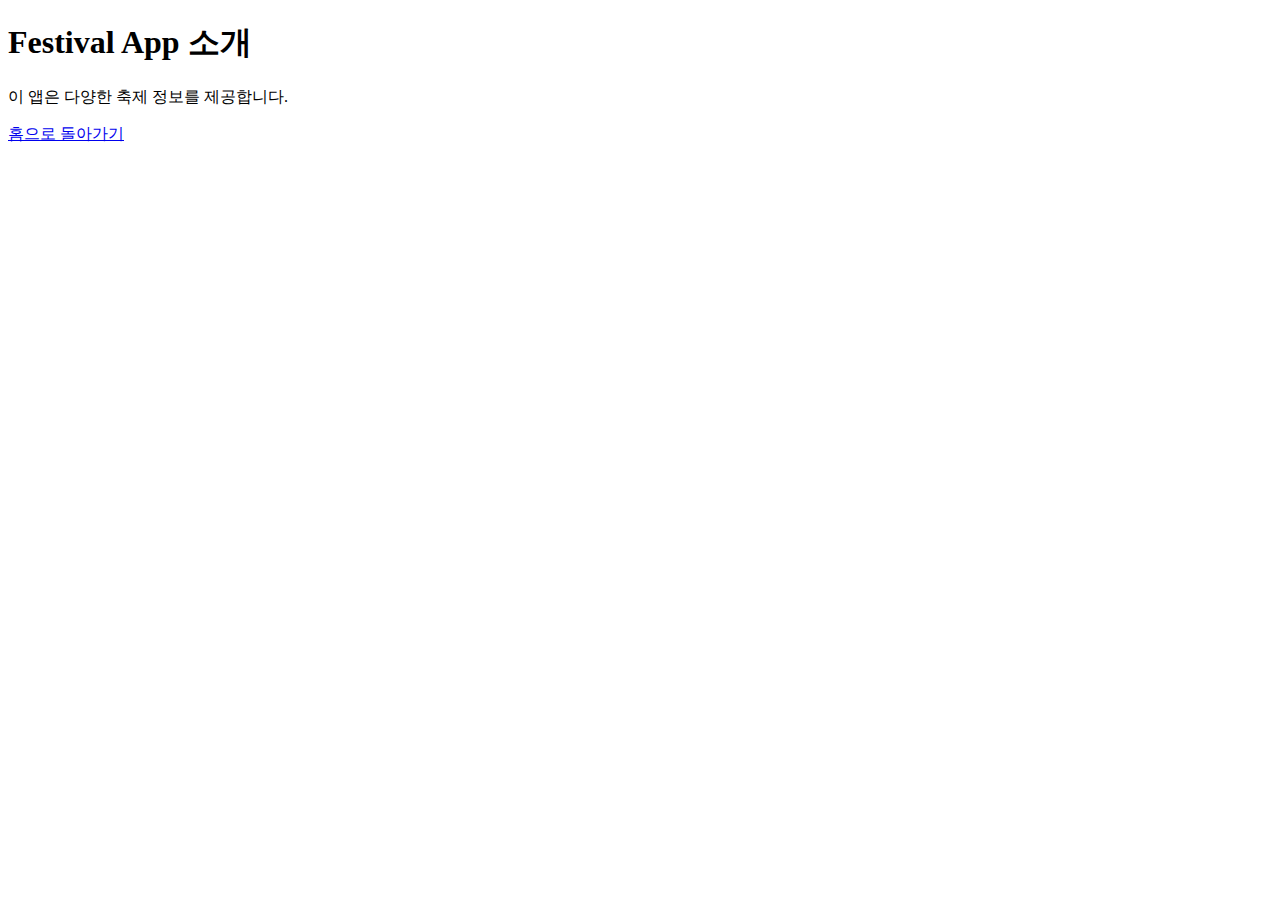
<file: templates/about.html>
<!DOCTYPE html>
<html lang="ko">
<head>
    <meta charset="UTF-8">
    <meta name="viewport" content="width=device-width, initial-scale=1.0">
    <title>About Festival App</title>
    
</head>
<body>
    <h1>Festival App 소개</h1>
    <p>이 앱은 다양한 축제 정보를 제공합니다.</p>
    <a href="{{ url_for('home') }}">홈으로 돌아가기</a>
    
</body>
</html>
</file>
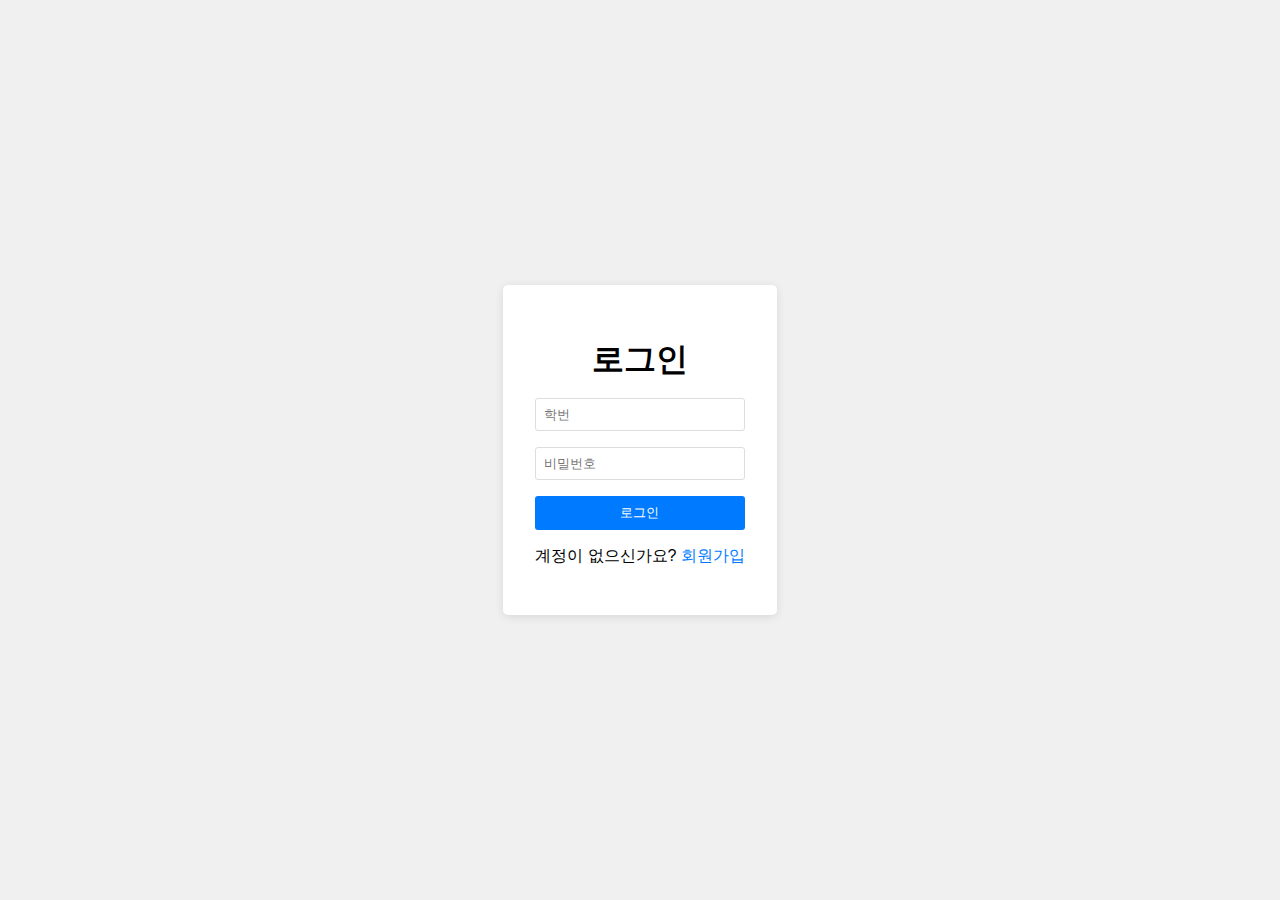
<file: templates/login.html>
<!DOCTYPE html>
<html lang="ko">
<head>
    <meta charset="UTF-8">
    <meta name="viewport" content="width=device-width, initial-scale=1.0">
    <title>로그인</title>
    <style>
        body {
            font-family: Arial, sans-serif;
            display: flex;
            justify-content: center;
            align-items: center;
            height: 100vh;
            margin: 0;
            background-color: #f0f0f0;
        }
        
        .container {
            background-color: white;
            padding: 2rem;
            border-radius: 5px;
            box-shadow: 0 2px 10px rgba(0, 0, 0, 0.1);
        }
        
        h1 {
            text-align: center;
            margin-bottom: 1rem;
        }
        
        form {
            display: flex;
            flex-direction: column;
        }
        
        input {
            margin-bottom: 1rem;
            padding: 0.5rem;
            border: 1px solid #ddd;
            border-radius: 3px;
        }
        
        button {
            padding: 0.5rem;
            background-color: #007bff;
            color: white;
            border: none;
            border-radius: 3px;
            cursor: pointer;
        }
        
        button:hover {
            background-color: #0056b3;
        }
        
        p {
            text-align: center;
            margin-top: 1rem;
        }
        
        a {
            color: #007bff;
            text-decoration: none;
        }
        
        a:hover {
            text-decoration: underline;
        }
        .email-group, .phone-group {
            display: flex;
            align-items: center;
            gap: 5px;
            margin-bottom: 1rem;
        }
        
        .email-group input, .phone-group input {
            flex: 1;
        }
        
        .email-group span, .phone-group span {
            font-weight: bold;
        }
        
        
    </style>
</head>
<body>
    <div class="container">
        <h1>로그인</h1>
        <form id="loginForm" method="POST">
            <input type="text" name="student_id" placeholder="학번" required maxlength="8" pattern="\d{8}" title="8자리 숫자를 입력해주세요." oninput="validateAndEscapeInput(this)">
            <input type="password" name="password" placeholder="비밀번호" required minlength="8" maxlength="20" pattern=".{8,20}" title="비밀번호는 8자에서 20자 사이여야 합니다." oninput="validatePassword(this)">
            <button type="submit">로그인</button>
        </form>
        <p>계정이 없으신가요? <a href="{{ url_for('register') }}">회원가입</a></p>
    </div>
    <script>

function validateAndEscapeInput(input) {
    if (input.name === 'student_id') {
        input.value = input.value.replace(/[^0-9]/g, '');
    }
}

function validatePassword(input) {
        // 모든 공백과 HTML 특수문자 제거
        input.value = input.value.replace(/[\s&<>"']/g, '');
        // 8~20자 제한
        input.value = input.value.slice(0, 20);
}

document.getElementById('loginForm').addEventListener('submit', function(event) {
    var password = document.querySelector('input[name="password"]');
    if (password.value.length < 8 || password.value.length > 20) {
        alert('비밀번호는 8자에서 20자 사이여야 합니다.');
        event.preventDefault();
    }
    // 제출 전 마지막으로 공백 제거
    password.value = password.value.replace(/\s/g, '');
});
</script>
    <script>
        document.addEventListener('DOMContentLoaded', function() {
            const loginForm = document.getElementById('loginForm');
            
            loginForm.addEventListener('submit', function(e) {
                e.preventDefault();
                
                const formData = new FormData(loginForm);
                
                fetch('/login', {
                    method: 'POST',
                    body: formData,
                    credentials: 'include'  // 쿠키를 포함하기 위해 추가
                })
                .then(response => {
                    if (!response.ok) {
                        return response.json().then(err => {
                            throw new Error(err.error || 'Login failed');
                        });
                    }
                    return response.json();
                })
                .then(data => {
                    if (data.success) {
                        alert('로그인 성공!');
                        window.location.href = data.redirect_url;
                    } else {
                        alert(data.message || '로그인에 실패했습니다.');
                        loginForm.reset();
                    }
                })
                .catch(error => {
                    console.error('Error:', error);
                    alert(error.message || '로그인 중 오류가 발생했습니다. 다시 시도해주세요.');
                });
            });
        });
        
        
    </script>
</body>
</html>
</file>
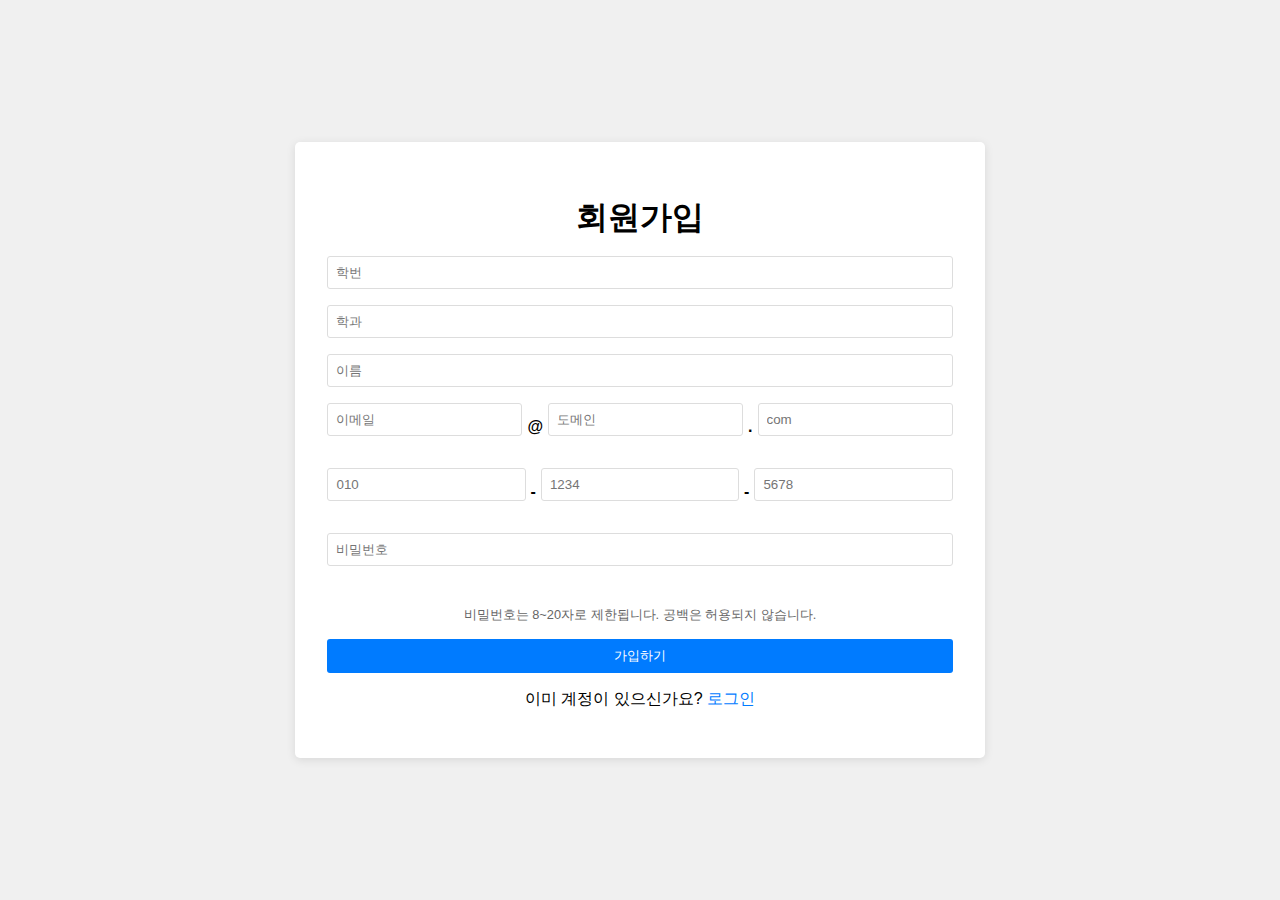
<file: templates/register.html>
<!DOCTYPE html>
<html lang="ko">
<head>
    <meta charset="UTF-8">
    <meta name="viewport" content="width=device-width, initial-scale=1.0">
    <title>회원가입</title>
    <style>
        body {
            font-family: Arial, sans-serif;
            display: flex;
            justify-content: center;
            align-items: center;
            height: 100vh;
            margin: 0;
            background-color: #f0f0f0;
        }
        
        .container {
            background-color: white;
            padding: 2rem;
            border-radius: 5px;
            box-shadow: 0 2px 10px rgba(0, 0, 0, 0.1);
        }
        
        h1 {
            text-align: center;
            margin-bottom: 1rem;
        }
        
        form {
            display: flex;
            flex-direction: column;
        }
        
        input {
            margin-bottom: 1rem;
            padding: 0.5rem;
            border: 1px solid #ddd;
            border-radius: 3px;
        }
        
        button {
            padding: 0.5rem;
            background-color: #007bff;
            color: white;
            border: none;
            border-radius: 3px;
            cursor: pointer;
        }
        
        button:hover {
            background-color: #0056b3;
        }
        
        p {
            text-align: center;
            margin-top: 1rem;
        }
        
        a {
            color: #007bff;
            text-decoration: none;
        }
        
        a:hover {
            text-decoration: underline;
        }
        .email-group, .phone-group {
            display: flex;
            align-items: center;
            gap: 5px;
            margin-bottom: 1rem;
        }
        
        .email-group input, .phone-group input {
            flex: 1;
        }
        
        .email-group span, .phone-group span {
            font-weight: bold;
        }
        
        
    </style>
</head>
<body>
    <div class="container">
        <h1>회원가입</h1>
        <form id="registerForm" method="POST">
            <input type="text" name="student_id" placeholder="학번" required maxlength="8" pattern="\d{8}" title="8자리 숫자를 입력해주세요." oninput="validateInput(this)">
            <input type="text" name="department" placeholder="학과" required maxlength="20" oninput="validateInput(this)">
            <input type="text" name="name" placeholder="이름" required maxlength="15" oninput="validateInput(this)">
            <div class="email-group">
                <input type="text" name="email_local" placeholder="이메일" required maxlength="10" oninput="validateInput(this)">
                <span>@</span>
                <input type="text" name="email_domain" placeholder="도메인" required maxlength="10" oninput="validateInput(this)">
                <span>.</span>
                <input type="text" name="email_tld" placeholder="com" required maxlength="3" oninput="validateInput(this)">
            </div>
            <input type="hidden" name="email" id="fullEmail">
            <div class="phone-group">
                <input type="text" name="phone_1" placeholder="010" required maxlength="3" oninput="validateInput(this)">
                <span>-</span>
                <input type="text" name="phone_2" placeholder="1234" required maxlength="4" oninput="validateInput(this)">
                <span>-</span>
                <input type="text" name="phone_3" placeholder="5678" required maxlength="4" oninput="validateInput(this)">
            </div>
            <input type="hidden" name="phone_number" id="fullPhoneNumber">
            <input type="password" name="password" placeholder="비밀번호" required minlength="8" maxlength="20" oninput="validatePassword(this)" pattern="^[^\s]{8,20}$">
            <p id="password-strength" class="password-strength"></p>
            <p class="password-rule">비밀번호는 8~20자로 제한됩니다. 공백은 허용되지 않습니다.</p>
            <button type="submit">가입하기</button>
        </form>
        <p>이미 계정이 있으신가요? <a href="{{ url_for('login') }}">로그인</a></p>
    </div>
    <script>
    
    function validateInput(input) {
        if (input.name === 'student_id') {
            input.value = input.value.replace(/[^0-9]/g, '');
        } else if (input.name.startsWith('phone_')) {
            input.value = input.value.replace(/[^0-9]/g, '');
        } else if (input.name === 'department' || input.name === 'name') {
            // 모든 공백 제거
            input.value = input.value.replace(/\s/g, '');
            // 한글(자음, 모음 포함), 영문만 허용
            input.value = input.value.replace(/[^a-zA-Z가-힣ㄱ-ㅎㅏ-ㅣ]/g, '');
        } else if (input.name.startsWith('email_')) {
            input.value = input.value.replace(/[^a-zA-Z0-9]/g, '');
            if (input.value.toLowerCase() === 'localhost') {
                input.value = '';
            }
        } else if (input.name === 'password') {
            // 모든 공백 제거
            input.value = input.value.replace(/\s/g, '');
            // 8~20자 제한
            input.value = input.value.slice(0, 20);
        }
    }
    function validatePassword(input) {
    // 모든 공백과 HTML 특수문자 제거
    input.value = input.value.replace(/[\s&<>"']/g, '');
    // 8~20자 제한
    input.value = input.value.slice(0, 20);
    }

    document.getElementById('registerForm').addEventListener('submit', function(e) {
        e.preventDefault();

        var department = document.querySelector('input[name="department"]').value;
        var name = document.querySelector('input[name="name"]').value;
        var emailLocal = document.querySelector('input[name="email_local"]').value;
        var emailDomain = document.querySelector('input[name="email_domain"]').value;
        var emailTld = document.querySelector('input[name="email_tld"]').value;
        var fullEmail = emailLocal + '@' + emailDomain + '.' + emailTld;
        document.getElementById('fullEmail').value = fullEmail;

        var phone1 = document.querySelector('input[name="phone_1"]').value;
        var phone2 = document.querySelector('input[name="phone_2"]').value;
        var phone3 = document.querySelector('input[name="phone_3"]').value;
        var fullPhoneNumber = phone1 + '-' + phone2 + '-' + phone3;
        document.getElementById('fullPhoneNumber').value = fullPhoneNumber;

        var password = document.querySelector('input[name="password"]');
        if (password.value.length < 8) {
            alert('비밀번호는 8자 이상이어야 합니다.');
            return;
        }

        this.submit();
    });
    </script>
    <style>
        .password-rule, .password-strength {
            font-size: 0.8em;
            margin-top: 5px;
            margin-bottom: 15px;
        }
        .password-rule {
            color: #666;
        }
    </style>
    <script>
        document.addEventListener('DOMContentLoaded', function() {
            const registerForm = document.getElementById('registerForm');
            
            registerForm.addEventListener('submit', function(e) {

                const formData = new FormData(registerForm);
                
                fetch('/register', {
                    method: 'POST',
                    body: formData,
                    credentials: 'include',
                    headers: {
                        'Accept': 'application/json'
                    }
                })
                .then(response => response.json())
                .then(data => {
                        // JSON 응답 처리
                        handleJsonResponse(data);
                    }) 
                .catch(error => {
                    console.error('Error:', error);
                    alert('서버 오류가 발생했습니다. 나중에 다시 시도해주세요.');
                    window.location.href = '/login';
                });
            });
        });
    
        function handleJsonResponse(data) {
            if (data.success) {
                alert(data.message);
                window.location.href = '/login';
            } else {
                alert(data.message);
                window.location.href = '/login';
            }
        }
    </script>
</body>
</html>
</file>
